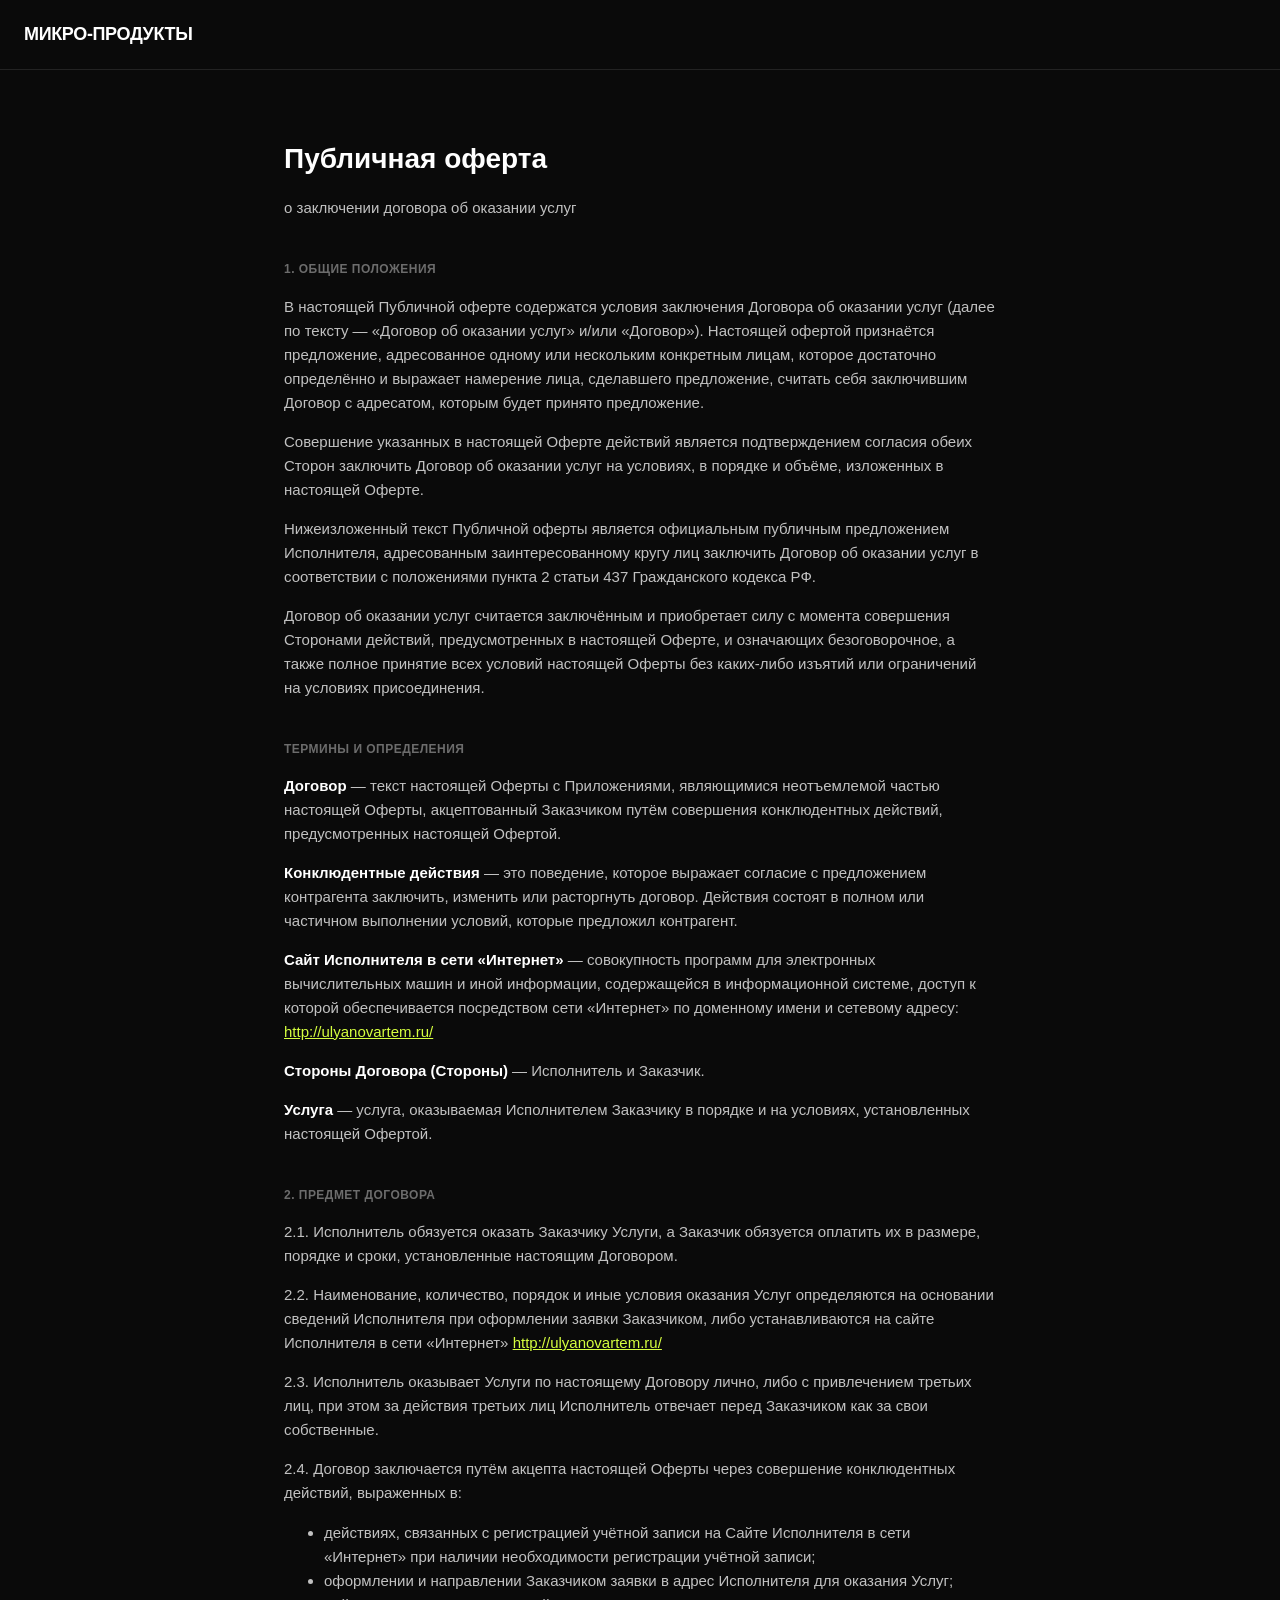
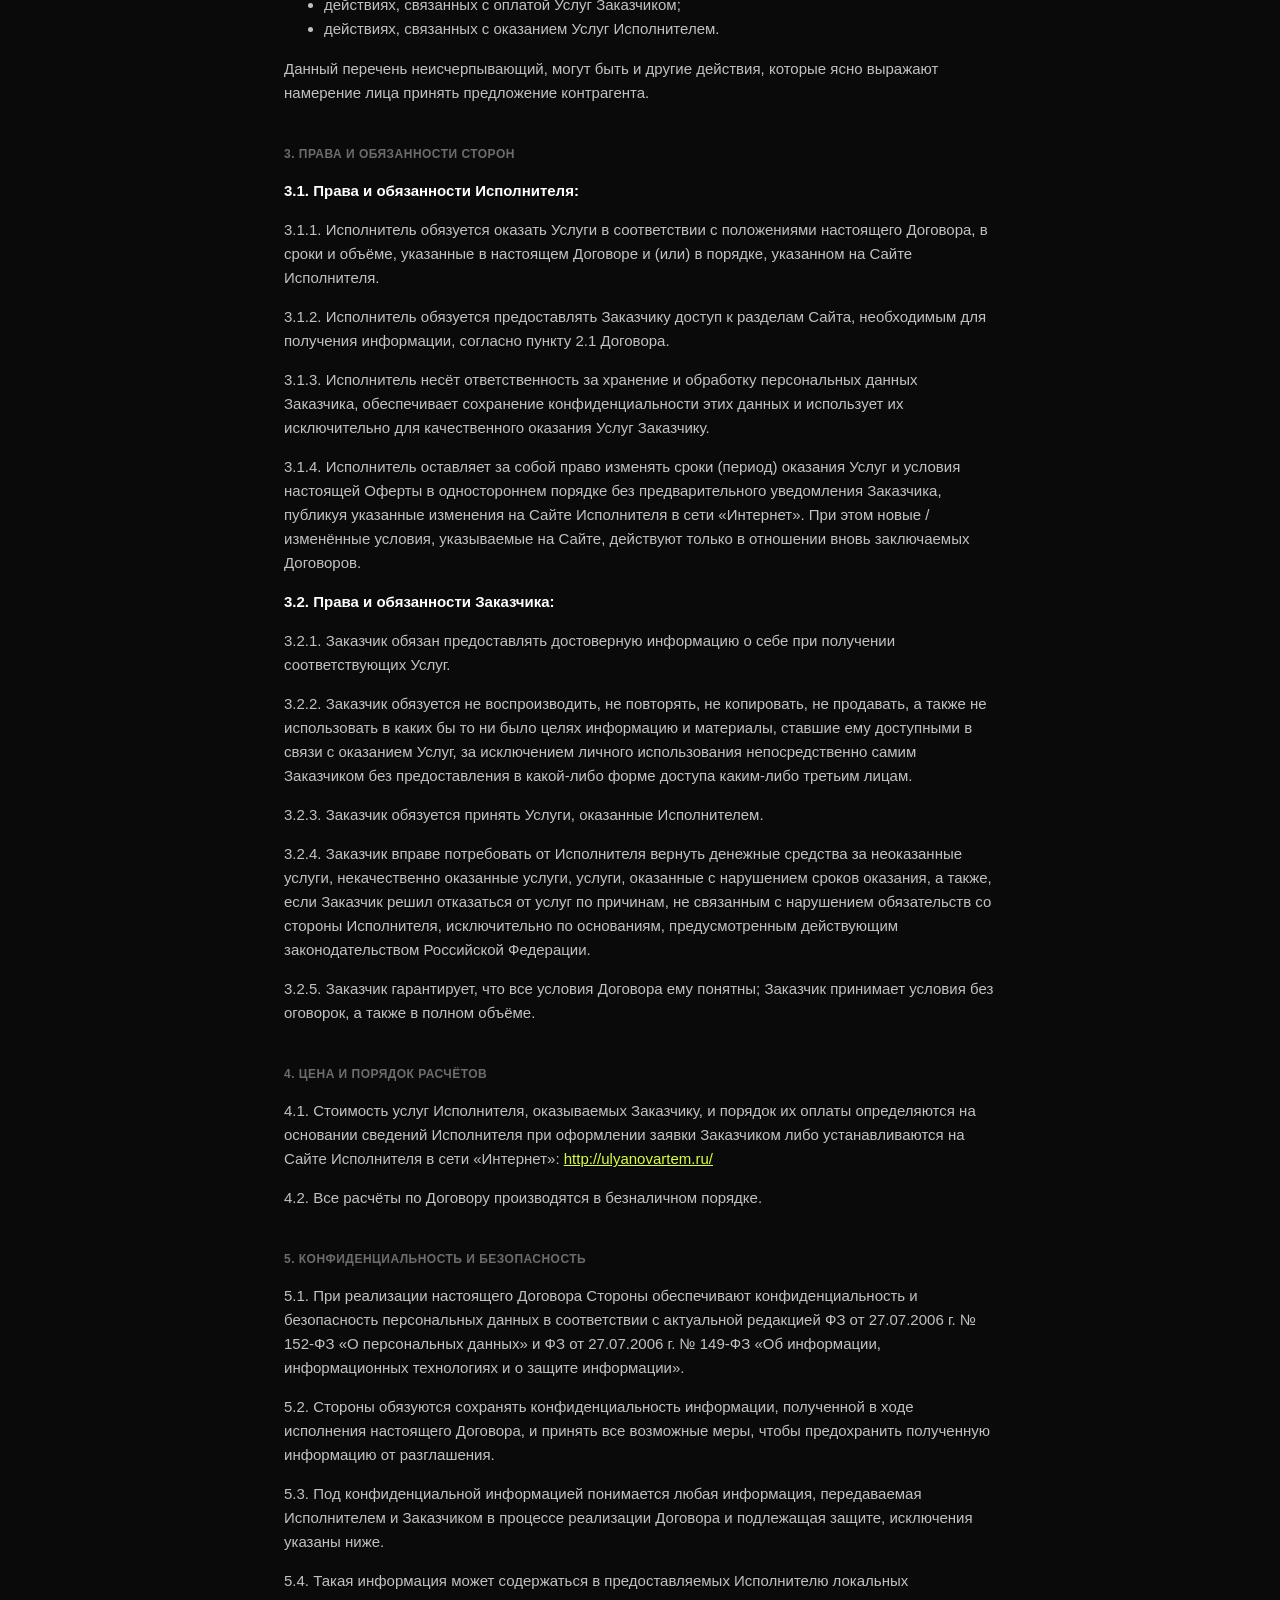
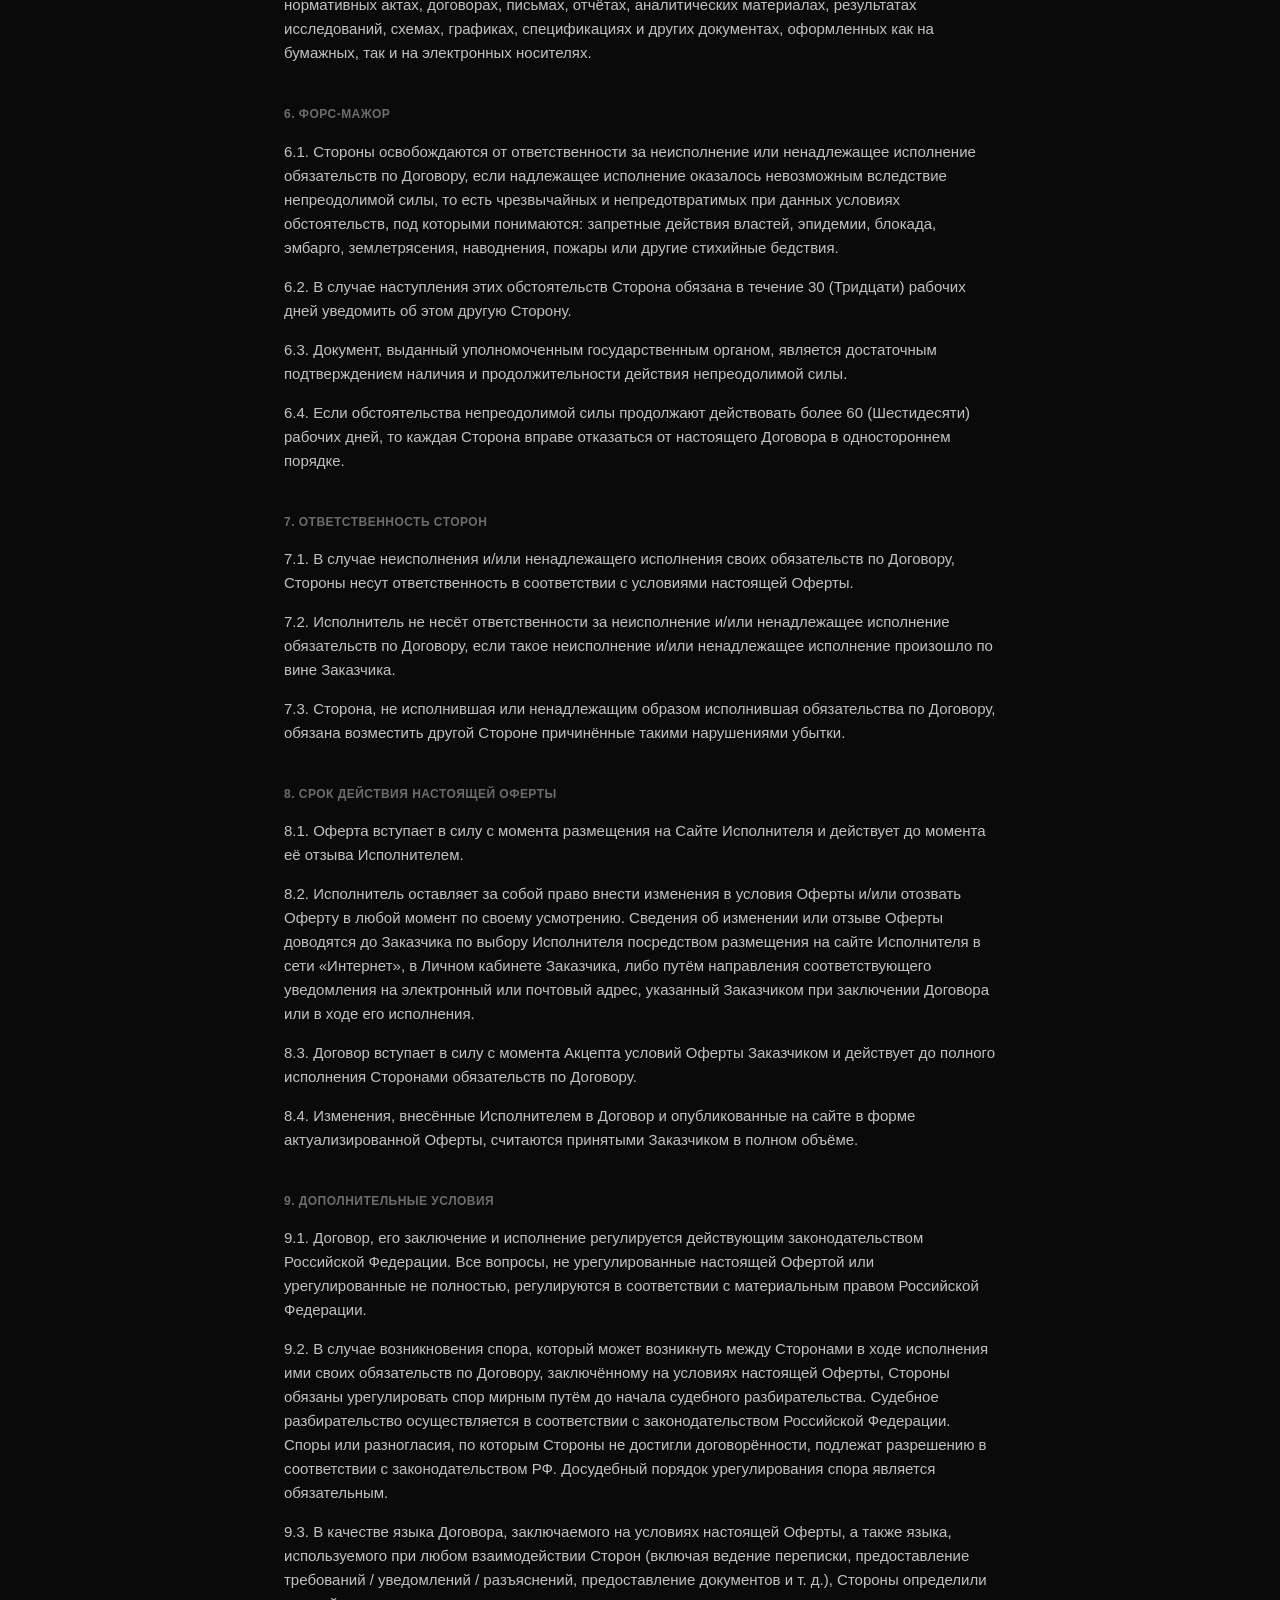
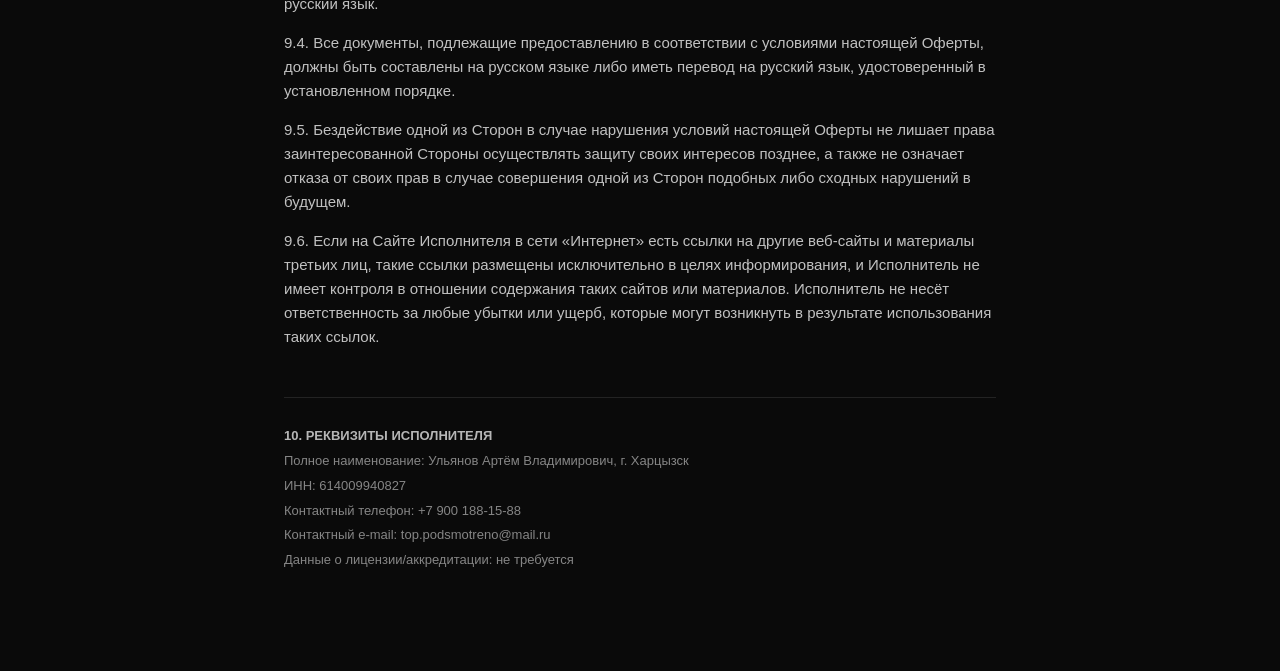
<file: public/oferta.html>
<!doctype html>
<html lang="ru">
  <head>
    <meta charset="UTF-8" />
    <meta name="viewport" content="width=device-width, initial-scale=1.0" />
    <title>Публичная оферта — Ульянов Артём</title>
    <style>
      :root {
        --lime: #d6ff3f;
      }
      * {
        box-sizing: border-box;
      }
      body {
        margin: 0;
        background: #0a0a0a;
        color: #eaeaea;
        font-family: -apple-system, BlinkMacSystemFont, "Segoe UI", Roboto, Helvetica, Arial, sans-serif;
        line-height: 1.6;
      }
      header {
        padding: 20px 24px;
        border-bottom: 1px solid rgba(255, 255, 255, 0.1);
      }
      header a {
        color: #fff;
        text-decoration: none;
        font-weight: 700;
        text-transform: uppercase;
        letter-spacing: -0.02em;
        font-size: 18px;
      }
      main {
        max-width: 760px;
        margin: 0 auto;
        padding: 48px 24px 96px;
      }
      h1 {
        font-size: 28px;
        margin-bottom: 4px;
        color: #fff;
      }
      h2 {
        font-size: 12px;
        text-transform: uppercase;
        letter-spacing: 0.04em;
        color: rgba(255, 255, 255, 0.4);
        margin: 40px 0 4px;
      }
      p,
      li {
        color: rgba(255, 255, 255, 0.75);
        font-size: 15px;
      }
      strong {
        color: #fff;
      }
      .req {
        margin-top: 48px;
        padding-top: 24px;
        border-top: 1px solid rgba(255, 255, 255, 0.1);
        font-size: 13px;
        color: rgba(255, 255, 255, 0.5);
      }
      .req p {
        font-size: 13px;
        color: rgba(255, 255, 255, 0.5);
        margin: 4px 0;
      }
      a.back {
        color: var(--lime);
      }
    </style>
  </head>
  <body>
    <header>
      <a href="/">Микро-продукты</a>
    </header>
    <main>
      <h1>Публичная оферта</h1>
      <p>о заключении договора об оказании услуг</p>

      <h2>1. Общие положения</h2>
      <p>
        В настоящей Публичной оферте содержатся условия заключения Договора об оказании услуг
        (далее по тексту — «Договор об оказании услуг» и/или «Договор»). Настоящей офертой
        признаётся предложение, адресованное одному или нескольким конкретным лицам, которое
        достаточно определённо и выражает намерение лица, сделавшего предложение, считать себя
        заключившим Договор с адресатом, которым будет принято предложение.
      </p>
      <p>
        Совершение указанных в настоящей Оферте действий является подтверждением согласия обеих
        Сторон заключить Договор об оказании услуг на условиях, в порядке и объёме, изложенных в
        настоящей Оферте.
      </p>
      <p>
        Нижеизложенный текст Публичной оферты является официальным публичным предложением
        Исполнителя, адресованным заинтересованному кругу лиц заключить Договор об оказании услуг
        в соответствии с положениями пункта 2 статьи 437 Гражданского кодекса РФ.
      </p>
      <p>
        Договор об оказании услуг считается заключённым и приобретает силу с момента совершения
        Сторонами действий, предусмотренных в настоящей Оферте, и означающих безоговорочное, а
        также полное принятие всех условий настоящей Оферты без каких-либо изъятий или ограничений
        на условиях присоединения.
      </p>

      <h2>Термины и определения</h2>
      <p>
        <strong>Договор</strong> — текст настоящей Оферты с Приложениями, являющимися неотъемлемой
        частью настоящей Оферты, акцептованный Заказчиком путём совершения конклюдентных действий,
        предусмотренных настоящей Офертой.
      </p>
      <p>
        <strong>Конклюдентные действия</strong> — это поведение, которое выражает согласие с
        предложением контрагента заключить, изменить или расторгнуть договор. Действия состоят в
        полном или частичном выполнении условий, которые предложил контрагент.
      </p>
      <p>
        <strong>Сайт Исполнителя в сети «Интернет»</strong> — совокупность программ для электронных
        вычислительных машин и иной информации, содержащейся в информационной системе, доступ к
        которой обеспечивается посредством сети «Интернет» по доменному имени и сетевому адресу:
        <a class="back" href="http://ulyanovartem.ru/">http://ulyanovartem.ru/</a>
      </p>
      <p><strong>Стороны Договора (Стороны)</strong> — Исполнитель и Заказчик.</p>
      <p>
        <strong>Услуга</strong> — услуга, оказываемая Исполнителем Заказчику в порядке и на
        условиях, установленных настоящей Офертой.
      </p>

      <h2>2. Предмет Договора</h2>
      <p>
        2.1. Исполнитель обязуется оказать Заказчику Услуги, а Заказчик обязуется оплатить их в
        размере, порядке и сроки, установленные настоящим Договором.
      </p>
      <p>
        2.2. Наименование, количество, порядок и иные условия оказания Услуг определяются на
        основании сведений Исполнителя при оформлении заявки Заказчиком, либо устанавливаются на
        сайте Исполнителя в сети «Интернет»
        <a class="back" href="http://ulyanovartem.ru/">http://ulyanovartem.ru/</a>
      </p>
      <p>
        2.3. Исполнитель оказывает Услуги по настоящему Договору лично, либо с привлечением
        третьих лиц, при этом за действия третьих лиц Исполнитель отвечает перед Заказчиком как за
        свои собственные.
      </p>
      <p>
        2.4. Договор заключается путём акцепта настоящей Оферты через совершение конклюдентных
        действий, выраженных в:
      </p>
      <ul>
        <li>
          действиях, связанных с регистрацией учётной записи на Сайте Исполнителя в сети
          «Интернет» при наличии необходимости регистрации учётной записи;
        </li>
        <li>оформлении и направлении Заказчиком заявки в адрес Исполнителя для оказания Услуг;</li>
        <li>действиях, связанных с оплатой Услуг Заказчиком;</li>
        <li>действиях, связанных с оказанием Услуг Исполнителем.</li>
      </ul>
      <p>
        Данный перечень неисчерпывающий, могут быть и другие действия, которые ясно выражают
        намерение лица принять предложение контрагента.
      </p>

      <h2>3. Права и обязанности Сторон</h2>
      <p><strong>3.1. Права и обязанности Исполнителя:</strong></p>
      <p>
        3.1.1. Исполнитель обязуется оказать Услуги в соответствии с положениями настоящего
        Договора, в сроки и объёме, указанные в настоящем Договоре и (или) в порядке, указанном на
        Сайте Исполнителя.
      </p>
      <p>
        3.1.2. Исполнитель обязуется предоставлять Заказчику доступ к разделам Сайта, необходимым
        для получения информации, согласно пункту 2.1 Договора.
      </p>
      <p>
        3.1.3. Исполнитель несёт ответственность за хранение и обработку персональных данных
        Заказчика, обеспечивает сохранение конфиденциальности этих данных и использует их
        исключительно для качественного оказания Услуг Заказчику.
      </p>
      <p>
        3.1.4. Исполнитель оставляет за собой право изменять сроки (период) оказания Услуг и
        условия настоящей Оферты в одностороннем порядке без предварительного уведомления
        Заказчика, публикуя указанные изменения на Сайте Исполнителя в сети «Интернет». При этом
        новые / изменённые условия, указываемые на Сайте, действуют только в отношении вновь
        заключаемых Договоров.
      </p>
      <p><strong>3.2. Права и обязанности Заказчика:</strong></p>
      <p>
        3.2.1. Заказчик обязан предоставлять достоверную информацию о себе при получении
        соответствующих Услуг.
      </p>
      <p>
        3.2.2. Заказчик обязуется не воспроизводить, не повторять, не копировать, не продавать, а
        также не использовать в каких бы то ни было целях информацию и материалы, ставшие ему
        доступными в связи с оказанием Услуг, за исключением личного использования непосредственно
        самим Заказчиком без предоставления в какой-либо форме доступа каким-либо третьим лицам.
      </p>
      <p>3.2.3. Заказчик обязуется принять Услуги, оказанные Исполнителем.</p>
      <p>
        3.2.4. Заказчик вправе потребовать от Исполнителя вернуть денежные средства за неоказанные
        услуги, некачественно оказанные услуги, услуги, оказанные с нарушением сроков оказания, а
        также, если Заказчик решил отказаться от услуг по причинам, не связанным с нарушением
        обязательств со стороны Исполнителя, исключительно по основаниям, предусмотренным
        действующим законодательством Российской Федерации.
      </p>
      <p>
        3.2.5. Заказчик гарантирует, что все условия Договора ему понятны; Заказчик принимает
        условия без оговорок, а также в полном объёме.
      </p>

      <h2>4. Цена и порядок расчётов</h2>
      <p>
        4.1. Стоимость услуг Исполнителя, оказываемых Заказчику, и порядок их оплаты определяются
        на основании сведений Исполнителя при оформлении заявки Заказчиком либо устанавливаются на
        Сайте Исполнителя в сети «Интернет»:
        <a class="back" href="http://ulyanovartem.ru/">http://ulyanovartem.ru/</a>
      </p>
      <p>4.2. Все расчёты по Договору производятся в безналичном порядке.</p>

      <h2>5. Конфиденциальность и безопасность</h2>
      <p>
        5.1. При реализации настоящего Договора Стороны обеспечивают конфиденциальность и
        безопасность персональных данных в соответствии с актуальной редакцией ФЗ от 27.07.2006 г.
        № 152-ФЗ «О персональных данных» и ФЗ от 27.07.2006 г. № 149-ФЗ «Об информации,
        информационных технологиях и о защите информации».
      </p>
      <p>
        5.2. Стороны обязуются сохранять конфиденциальность информации, полученной в ходе
        исполнения настоящего Договора, и принять все возможные меры, чтобы предохранить полученную
        информацию от разглашения.
      </p>
      <p>
        5.3. Под конфиденциальной информацией понимается любая информация, передаваемая
        Исполнителем и Заказчиком в процессе реализации Договора и подлежащая защите, исключения
        указаны ниже.
      </p>
      <p>
        5.4. Такая информация может содержаться в предоставляемых Исполнителю локальных нормативных
        актах, договорах, письмах, отчётах, аналитических материалах, результатах исследований,
        схемах, графиках, спецификациях и других документах, оформленных как на бумажных, так и на
        электронных носителях.
      </p>

      <h2>6. Форс-мажор</h2>
      <p>
        6.1. Стороны освобождаются от ответственности за неисполнение или ненадлежащее исполнение
        обязательств по Договору, если надлежащее исполнение оказалось невозможным вследствие
        непреодолимой силы, то есть чрезвычайных и непредотвратимых при данных условиях
        обстоятельств, под которыми понимаются: запретные действия властей, эпидемии, блокада,
        эмбарго, землетрясения, наводнения, пожары или другие стихийные бедствия.
      </p>
      <p>
        6.2. В случае наступления этих обстоятельств Сторона обязана в течение 30 (Тридцати)
        рабочих дней уведомить об этом другую Сторону.
      </p>
      <p>
        6.3. Документ, выданный уполномоченным государственным органом, является достаточным
        подтверждением наличия и продолжительности действия непреодолимой силы.
      </p>
      <p>
        6.4. Если обстоятельства непреодолимой силы продолжают действовать более 60 (Шестидесяти)
        рабочих дней, то каждая Сторона вправе отказаться от настоящего Договора в одностороннем
        порядке.
      </p>

      <h2>7. Ответственность Сторон</h2>
      <p>
        7.1. В случае неисполнения и/или ненадлежащего исполнения своих обязательств по Договору,
        Стороны несут ответственность в соответствии с условиями настоящей Оферты.
      </p>
      <p>
        7.2. Исполнитель не несёт ответственности за неисполнение и/или ненадлежащее исполнение
        обязательств по Договору, если такое неисполнение и/или ненадлежащее исполнение произошло
        по вине Заказчика.
      </p>
      <p>
        7.3. Сторона, не исполнившая или ненадлежащим образом исполнившая обязательства по
        Договору, обязана возместить другой Стороне причинённые такими нарушениями убытки.
      </p>

      <h2>8. Срок действия настоящей Оферты</h2>
      <p>8.1. Оферта вступает в силу с момента размещения на Сайте Исполнителя и действует до момента её отзыва Исполнителем.</p>
      <p>
        8.2. Исполнитель оставляет за собой право внести изменения в условия Оферты и/или отозвать
        Оферту в любой момент по своему усмотрению. Сведения об изменении или отзыве Оферты
        доводятся до Заказчика по выбору Исполнителя посредством размещения на сайте Исполнителя в
        сети «Интернет», в Личном кабинете Заказчика, либо путём направления соответствующего
        уведомления на электронный или почтовый адрес, указанный Заказчиком при заключении Договора
        или в ходе его исполнения.
      </p>
      <p>
        8.3. Договор вступает в силу с момента Акцепта условий Оферты Заказчиком и действует до
        полного исполнения Сторонами обязательств по Договору.
      </p>
      <p>
        8.4. Изменения, внесённые Исполнителем в Договор и опубликованные на сайте в форме
        актуализированной Оферты, считаются принятыми Заказчиком в полном объёме.
      </p>

      <h2>9. Дополнительные условия</h2>
      <p>
        9.1. Договор, его заключение и исполнение регулируется действующим законодательством
        Российской Федерации. Все вопросы, не урегулированные настоящей Офертой или урегулированные
        не полностью, регулируются в соответствии с материальным правом Российской Федерации.
      </p>
      <p>
        9.2. В случае возникновения спора, который может возникнуть между Сторонами в ходе
        исполнения ими своих обязательств по Договору, заключённому на условиях настоящей Оферты,
        Стороны обязаны урегулировать спор мирным путём до начала судебного разбирательства.
        Судебное разбирательство осуществляется в соответствии с законодательством Российской
        Федерации. Споры или разногласия, по которым Стороны не достигли договорённости, подлежат
        разрешению в соответствии с законодательством РФ. Досудебный порядок урегулирования спора
        является обязательным.
      </p>
      <p>
        9.3. В качестве языка Договора, заключаемого на условиях настоящей Оферты, а также языка,
        используемого при любом взаимодействии Сторон (включая ведение переписки, предоставление
        требований / уведомлений / разъяснений, предоставление документов и т. д.), Стороны
        определили русский язык.
      </p>
      <p>
        9.4. Все документы, подлежащие предоставлению в соответствии с условиями настоящей Оферты,
        должны быть составлены на русском языке либо иметь перевод на русский язык, удостоверенный
        в установленном порядке.
      </p>
      <p>
        9.5. Бездействие одной из Сторон в случае нарушения условий настоящей Оферты не лишает
        права заинтересованной Стороны осуществлять защиту своих интересов позднее, а также не
        означает отказа от своих прав в случае совершения одной из Сторон подобных либо сходных
        нарушений в будущем.
      </p>
      <p>
        9.6. Если на Сайте Исполнителя в сети «Интернет» есть ссылки на другие веб-сайты и
        материалы третьих лиц, такие ссылки размещены исключительно в целях информирования, и
        Исполнитель не имеет контроля в отношении содержания таких сайтов или материалов.
        Исполнитель не несёт ответственность за любые убытки или ущерб, которые могут возникнуть в
        результате использования таких ссылок.
      </p>

      <div class="req">
        <p style="text-transform: uppercase; color: rgba(255,255,255,0.7); font-weight: 600;">10. Реквизиты Исполнителя</p>
        <p>Полное наименование: Ульянов Артём Владимирович, г. Харцызск</p>
        <p>ИНН: 614009940827</p>
        <p>Контактный телефон: +7 900 188-15-88</p>
        <p>Контактный e-mail: top.podsmotreno@mail.ru</p>
        <p>Данные о лицензии/аккредитации: не требуется</p>
      </div>
    </main>
  </body>
</html>
</file>
